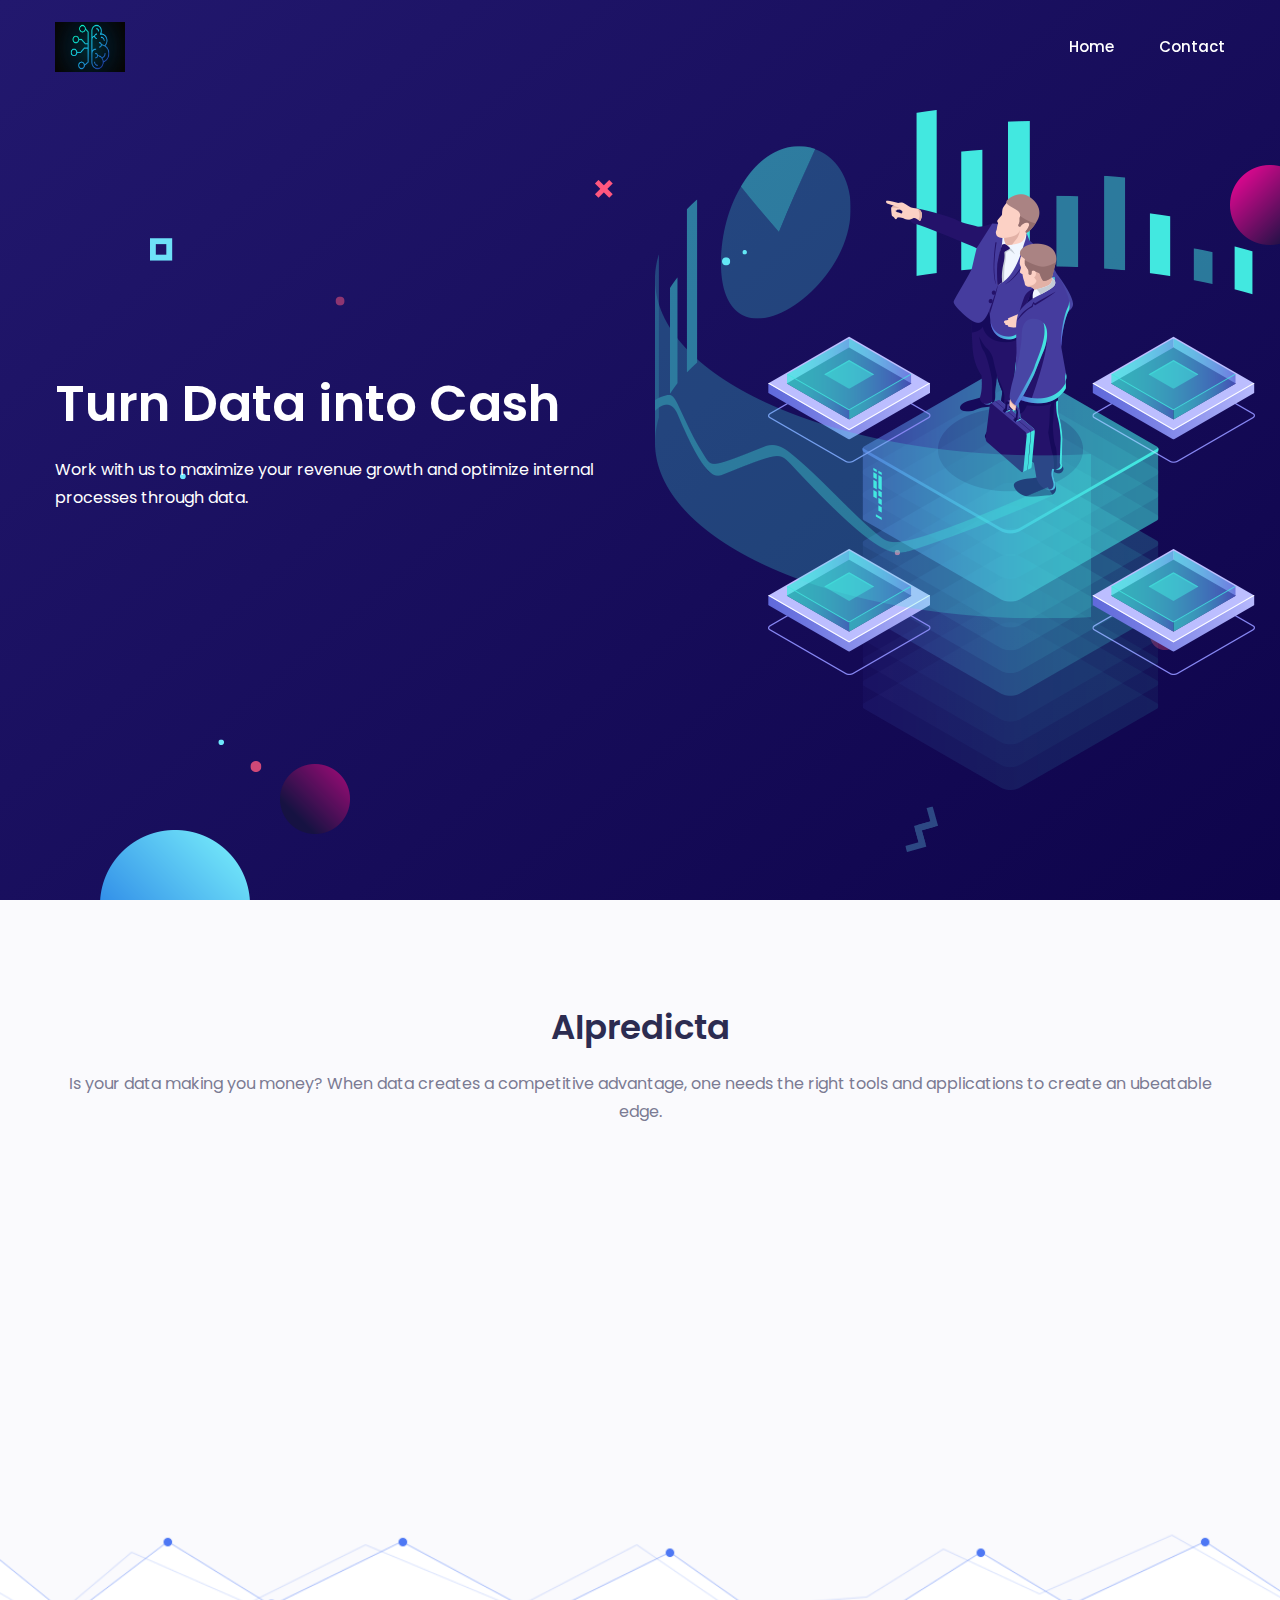
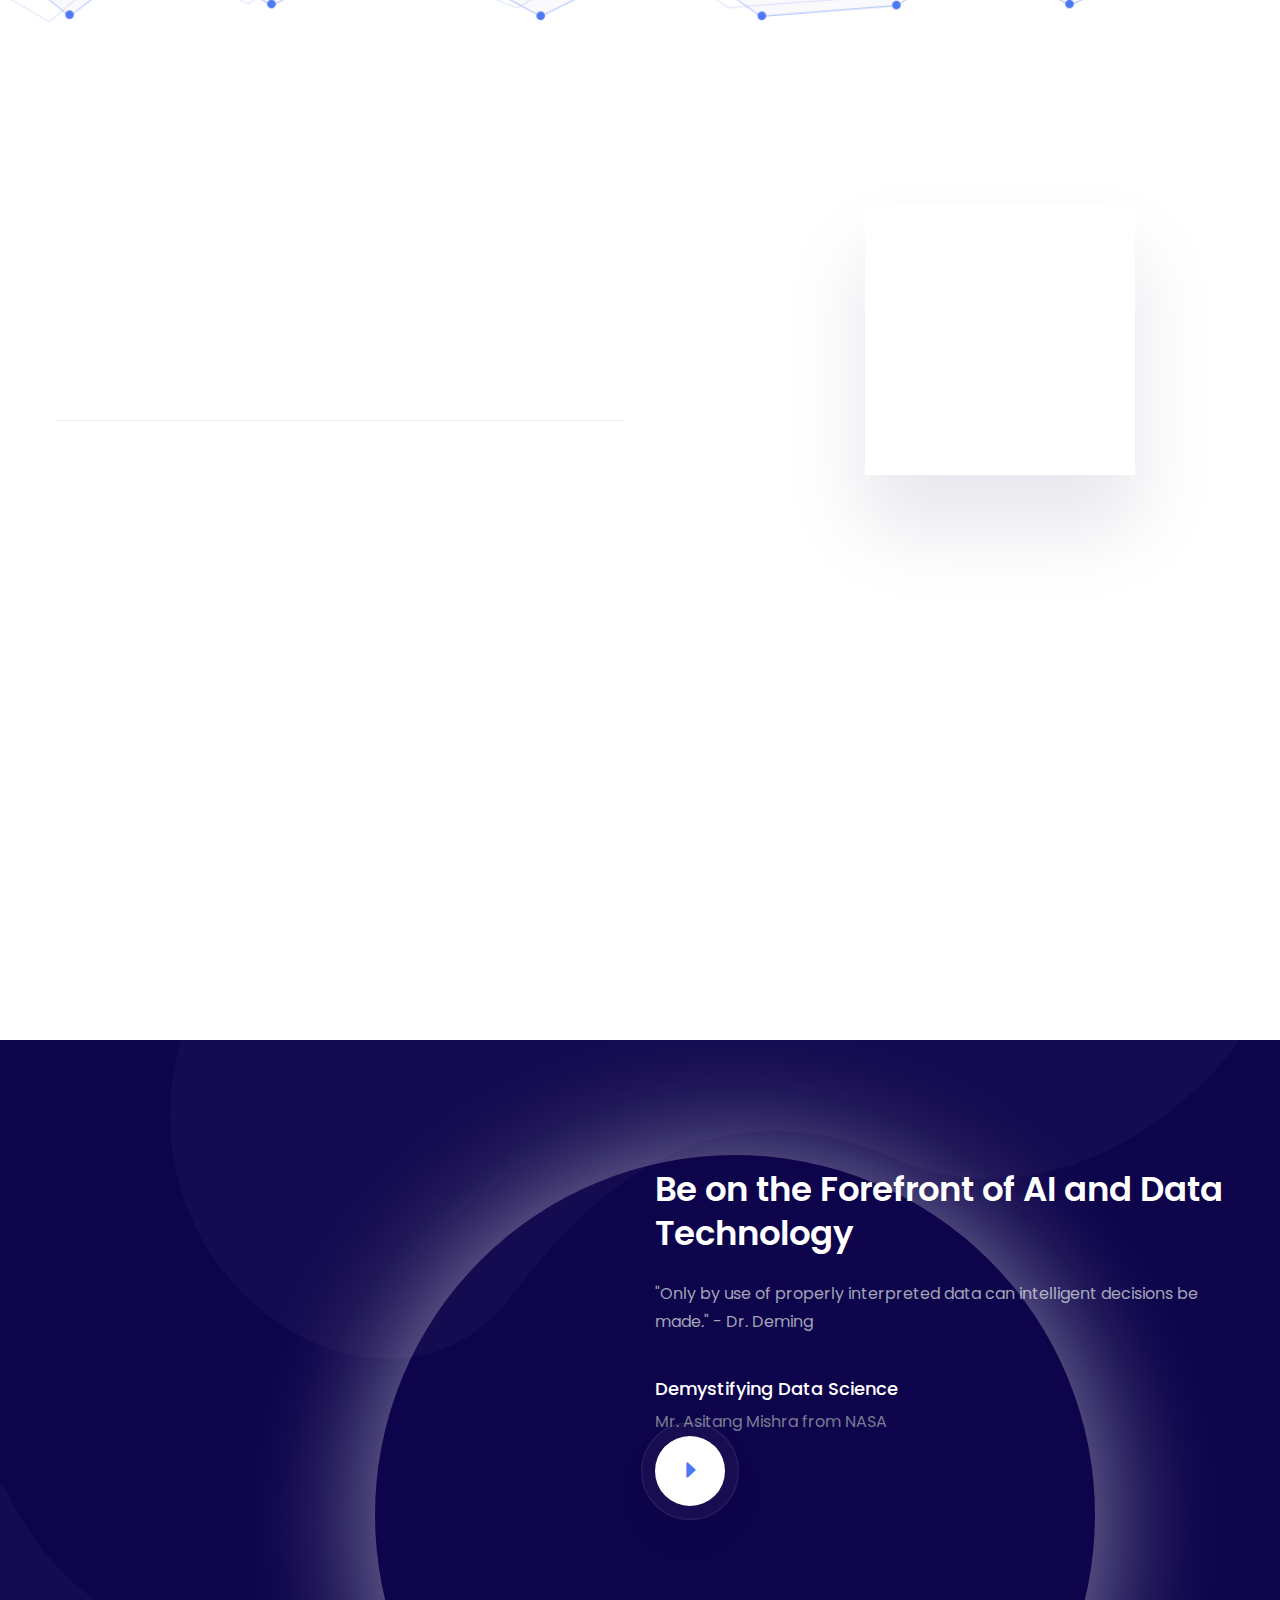
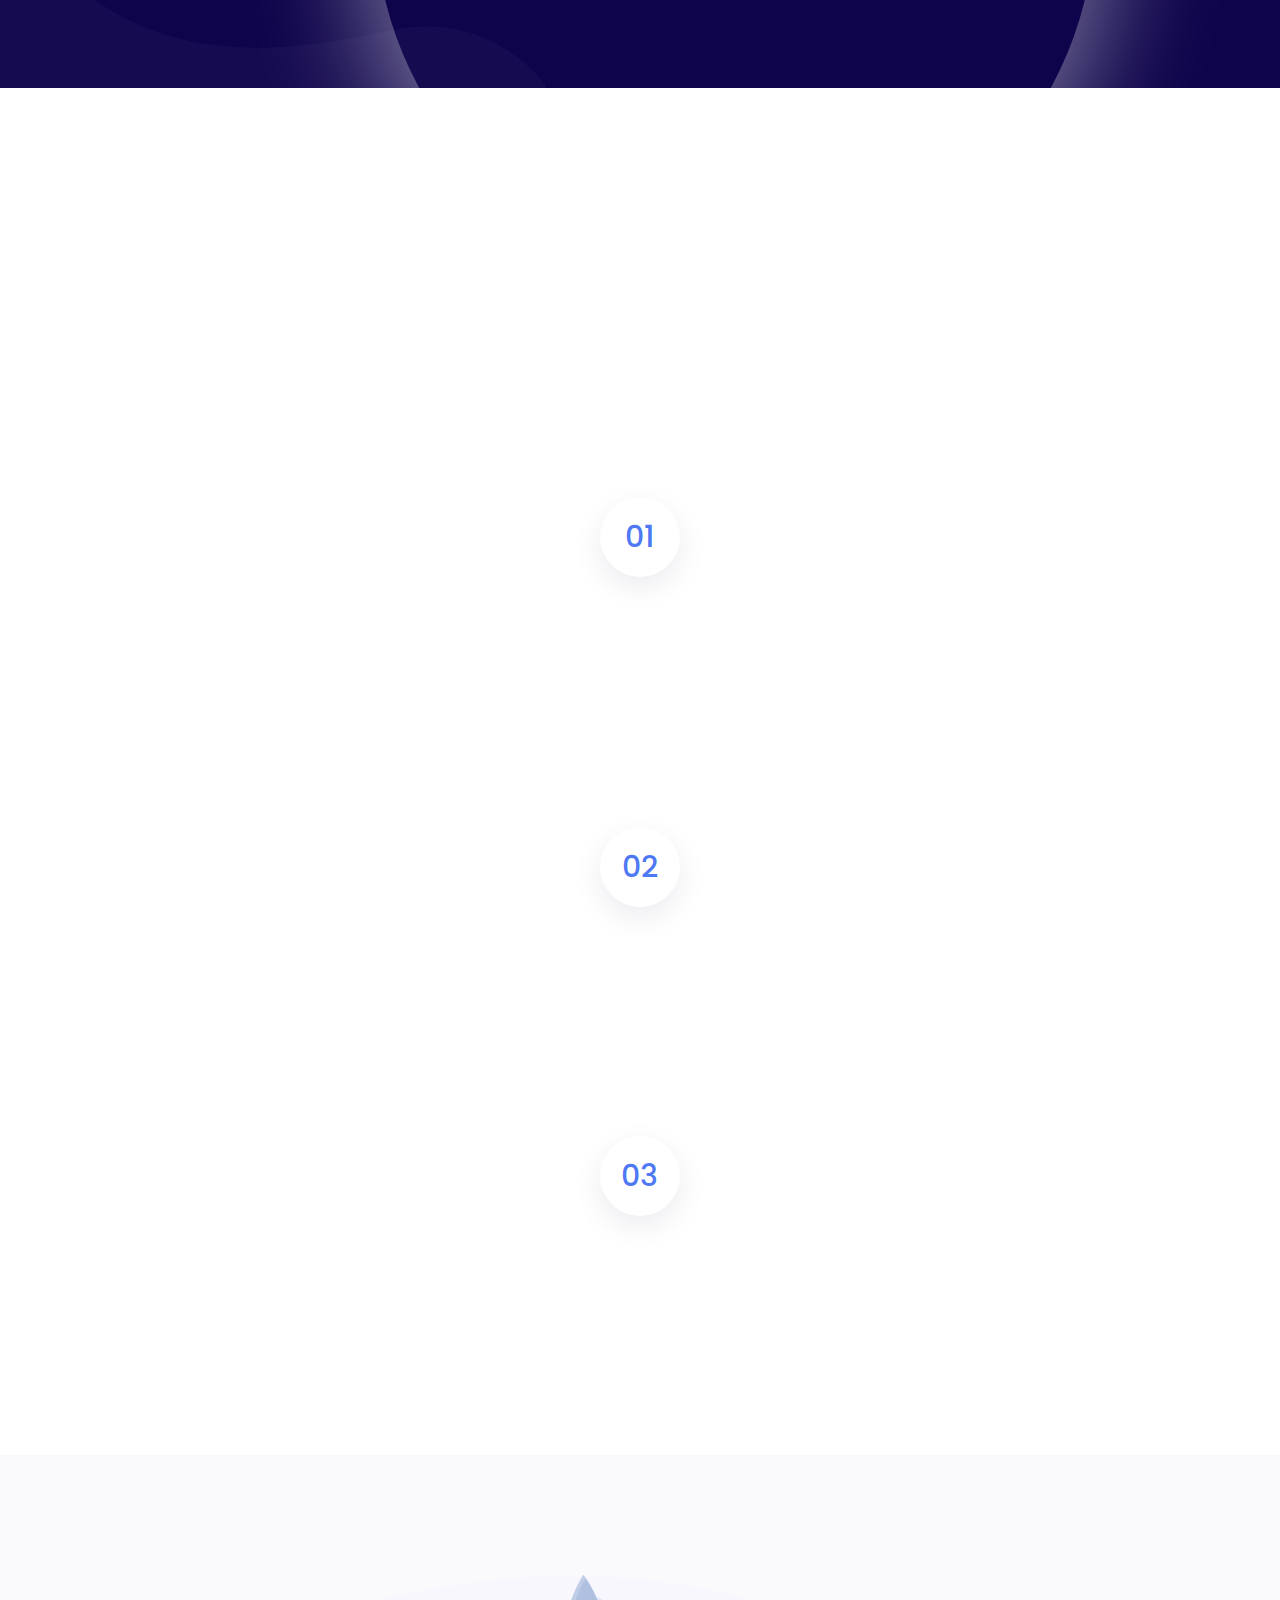
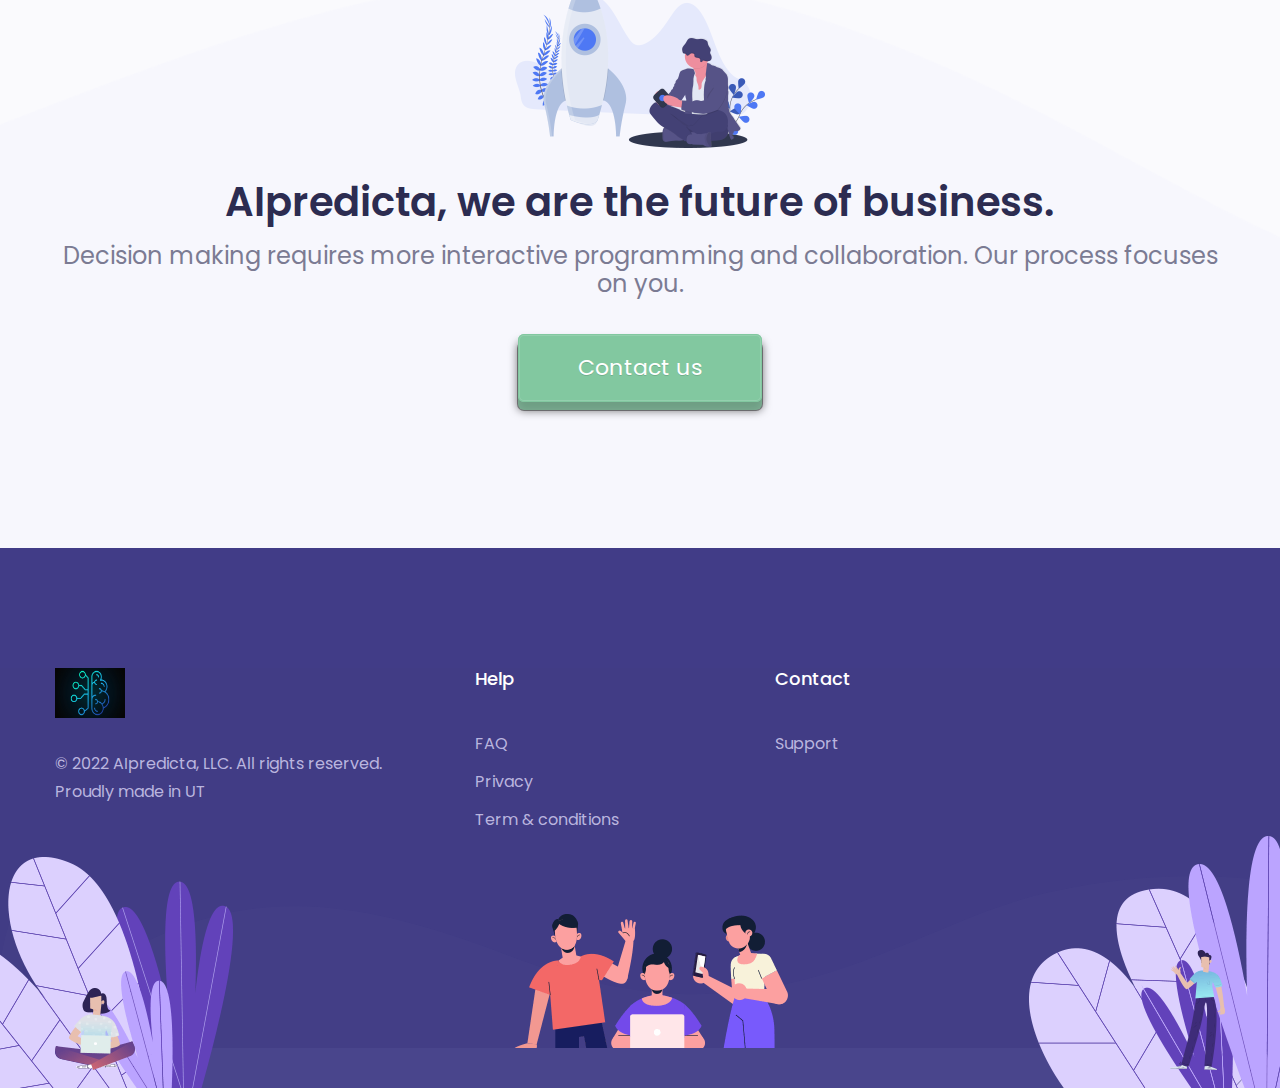
<file: index.html>
<!doctype html>
<html lang="en">

<head>
    <!-- Required meta tags -->
    <meta charset="utf-8">
    <meta name="viewport" content="width=device-width, initial-scale=1, shrink-to-fit=no">
    <link rel="shortcut icon" href="img/mllogo.png" type="image/x-icon">
    <title>AIpredicta</title>
    <!-- Bootstrap CSS -->
    <!-- Bootstrap CSS -->
    <link rel="stylesheet" href="css/bootstrap.min.css">
    <link rel="stylesheet" href="vendors/bootstrap-selector/css/bootstrap-select.min.css">
    <!--icon font css-->
    <link rel="stylesheet" href="vendors/themify-icon/themify-icons.css">
    <link rel="stylesheet" href="vendors/flaticon/flaticon.css">
    <link rel="stylesheet" href="vendors/animation/animate.css">
    <link rel="stylesheet" href="vendors/owl-carousel/assets/owl.carousel.min.css">
    <link rel="stylesheet" href="vendors/magnify-pop/magnific-popup.css">
    <link rel="stylesheet" href="vendors/nice-select/nice-select.css">
    <link rel="stylesheet" href="vendors/scroll/jquery.mCustomScrollbar.min.css">
    <link rel="stylesheet" href="vendors/elagent/style.css">
    <link rel="stylesheet" href="css/style.css">
    <link rel="stylesheet" href="css/responsive.css">
</head>

<body>
    <div id="preloader">
        <div id="ctn-preloader" class="ctn-preloader">
            <div class="animation-preloader">
                <div class="spinner"></div>
                <div class="txt-loading">
                    <span data-text-preloader="A" class="letters-loading">
                        A
                    </span>
                    <span data-text-preloader="I" class="letters-loading">
                        I
                    </span>
                    <span data-text-preloader="P" class="letters-loading">
                        P
                    </span>
                    <span data-text-preloader="R" class="letters-loading">
                        R
                    </span>
                    <span data-text-preloader="E" class="letters-loading">
                        E
                    </span>
                    <span data-text-preloader="D" class="letters-loading">
                        D
                    </span>
                    <span data-text-preloader="I" class="letters-loading">
                        I
                    </span>
                    <span data-text-preloader="C" class="letters-loading">
                        C
                    </span>
                    <span data-text-preloader="T" class="letters-loading">
                        T
                    </span>
                    <span data-text-preloader="A" class="letters-loading">
                        A
                    </span>
                </div>
                <p class="text-center">Loading</p>
            </div>
            <div class="loader">
                <div class="row">
                    <div class="col-3 loader-section section-left">
                        <div class="bg"></div>
                    </div>
                    <div class="col-3 loader-section section-left">
                        <div class="bg"></div>
                    </div>
                    <div class="col-3 loader-section section-right">
                        <div class="bg"></div>
                    </div>
                    <div class="col-3 loader-section section-right">
                        <div class="bg"></div>
                    </div>
                </div>
            </div>
        </div>
    </div>
    <div class="body_wrapper">
        <!-- Header-->
        <header class="header_area">
            <nav class="navbar navbar-expand-lg menu_one menu_eight">
                <div class="container">
                    <a class="navbar-brand sticky_logo" href="index.html"><img src="img/mllogo.png" srcset="img/mllogo.png" alt="logo" style="width:70px;height:50px;"><img src="img/mllogo.png" srcset="img/mllogo.png" style= "width:65px;height:50px;" alt=""></a>
                    <button class="navbar-toggler collapsed" type="button" data-toggle="collapse" data-target="#navbarSupportedContent" aria-controls="navbarSupportedContent" aria-expanded="false" aria-label="Toggle navigation">
                        <span class="menu_toggle">
                            <span class="hamburger">
                                <span></span>
                                <span></span>
                                <span></span>
                            </span>
                            <span class="hamburger-cross">
                                <span></span>
                                <span></span>
                            </span>
                        </span>
                    </button>

                    <div class="collapse navbar-collapse" id="navbarSupportedContent">
                        <ul class="navbar-nav menu w_menu ml-auto">
                            <li class="nav-item">
                                <a class="nav-link" href="index" role="button"  aria-haspopup="true" aria-expanded="false">
                                    Home
                                </a>
                            </li>
                            <li class="nav-item">
                                <a class="nav-link" href="contact" role="button" aria-haspopup="true" aria-expanded="false">
                                    Contact
                                </a>
                            </li>
                            <!--<li class="nav-item dropdown submenu mega_menu">
                                <a class="nav-link dropdown-toggle" href="#" role="button"  aria-haspopup="true" aria-expanded="false">
                                    About us
                                </a>
                            </li>-->
                      
            
                        </ul>
                    </div>
                </div>
            </nav>
        </header>
        <!-- Header-->
        <section class="home_analytics_banner_area">
            <div class="elements">
                <div class="elements_item"><img src="img/home-software/elements_one.png" alt=""></div>
                <div class="elements_item"><img src="img/home-software/elements_two.png" alt=""></div>
                <div class="elements_item"><img src="img/home-software/elements_three.png" alt=""></div>
                <div class="elements_item"><img src="img/home-software/elements_four.png" alt=""></div>
                <div class="elements_item"><img src="img/home-software/elements_five.png" alt=""></div>
                <div class="elements_item"><img src="img/home-software/elements_six.png" alt=""></div>
            </div>
            <div class="container">
                <div class="row align-items-center">
                    <div class="col-lg-6">
                        <div class="h_analytics_content">
                            <h2 class="wow fadeInLeft" data-wow-delay="0.4s">Turn Data into Cash</h2>
                            <p class="wow fadeInLeft" data-wow-delay="0.6s"> Work with us to maximize your revenue growth and optimize internal processes through data.</p>
                        </div>
                    </div>
                    <div class="col-lg-6">
                        <div class="h_analytices_img">
                            <img src="img/home-software/pie.png" alt="">
                        </div>
                    </div>
                </div>
            </div>
        </section>
        <section class="erp_analytics_area">
            <div class="container">
                <div class="hosting_title erp_title text-center">
                    <h2>AIpredicta</h2>
                    <p>Is your data making you money? When data creates a competitive advantage, one needs the right tools and applications to create an ubeatable edge.</p>
                </div>
                <div class="row">
                    <div class="col-md-4">
                        <div class="erp_analytics_item text-center wow fadeInUp">
                            <img src="img/erp-home/settings1.png" alt="">
                            <p>Use Data Mining to extract actionable insights.</p>
                        </div>
                    </div>
                    <div class="col-md-4">
                        <div class="erp_analytics_item text-center wow fadeInUp" data-wow-delay="0.2s">
                            <img src="img/erp-home/cloud-computing.png" alt="">
                            <p>Create cloud infrastrucure of tools and apps.</p>
                        </div>
                    </div>
                    <div class="col-md-4">
                        <div class="erp_analytics_item text-center wow fadeInUp" data-wow-delay="0.4s">
                            <img src="img/erp-home/growth.png" alt="">
                            <p>Take action, refine tools, and watch the fruits of your labor.</p>
                        </div>
                    </div>
                </div>
            </div>
        </section>
        <section class="h_analytices_features_area">
            <div class="container">
                <div class="row h_analytices_features_item flex-row-reverse">
                    <div class="col-lg-6">
                        <div class="h_analytices_img_two">
                            <img class="analytices_img_one wow fadeInUp" data-wow-delay="0.2s" src="img/home-software/analytices6.jpg" alt="">
                            <img class="analytices_img_two wow fadeInRight" data-wow-delay="0.4s" src="img/home-software/analytices7.jpg" alt="">
                            <div class="analytices_img_three"><img class="wow fadeInDown" data-wow-delay="0.9s" src="img/home-software/analytices8.jpg" alt=""></div>
                            <img class="wow fadeInUp" src="img/home-software/analytices5.jpg" alt="">
                        </div>
                    </div>
                    <div class="col-lg-6">
                        <div class="h_analytices_content">
                            <h2 class="wow fadeInUp" data-wow-delay="0.1s">Take control of your business through custom KPIs and Dashboards</h2>
                            <p class="wow fadeInUp" data-wow-delay="0.3s">Visually tell a story of your data and uncover the dilemmas.</p>
                            <ul class="list-unstyled">
                                <li class="wow fadeInUp" data-wow-delay="0.5s"><span>Flexible, fast reporting.</span></li>
                                <li class="wow fadeInUp" data-wow-delay="0.7s"><span>Access your data from anywhere.</span> </li>
                                <li class="wow fadeInUp" data-wow-delay="0.9s"><span>Calloborate and take action.</span></li>
                            </ul>
                        </div>
                    </div>
                </div>
            </div>
        </section>
        <section class="h_action_area_three">
            <img class="shap_img one" src="img/home-software/shap_one.png" alt="">
            <img class="shap_img two" src="img/home-software/shap_two.png" alt="">
            <div class="container">
                <div class="row align-items-center">
                    <div class="col-md-6">
                        <div class="h_action_img wow fadeInLeft">
                            <img class="img-fluid" src="img/home-software/case.png" alt="">
                        </div>
                    </div>
                    <div class="col-md-6">
                        <div class="h_action_content">
        
                            <h2>Be on the Forefront of AI and Data Technology</h2>
                            <p>"Only by use of properly interpreted data can intelligent decisions be made." - Dr. Deming</p>
                            <div class="author">
                                <h6>Demystifying Data Science</h6>
        
                                <p>Mr. Asitang Mishra from NASA</p>

                                <a class="popup-youtube video_icon" href="https://www.youtube.com/watch?v=iJUzouXg5kY"><i class="arrow_triangle-right"></i></a>
                                
                            </div>
                        </div>
                    </div>
                </div>
            </div>
        </section>
        <section class="easy_setup_area sec_pad">
            <div class="container">
                <div class="hosting_title analytices_title text-center">
                    <h2 class="wow fadeInUp" data-wow-delay="0.2s"><span>Easy Process</span> Get started today.</h2>
                    <p class="wow fadeInUp" data-wow-delay="0.4s"></p>
                </div>
                <div class="setup_inner">
                    <div class="setup_item row">
                        <div class="col-md-5 setup_img wow fadeInLeft" data-wow-delay="0.2s">
                            <img src="img/home-software/setup_img1.png" alt="">
                        </div>
                        <div class="col-md-2 s_number">
                            <div class="round">01</div>
                        </div>
                        <div class="col-md-5">
                            <div class="setup_content wow fadeInRight" data-wow-delay="0.4s">
                                <h5>Strategy Building</h5>
                                <p>What to do? What/How to collect? Where to store it? How to implement solution?</p>
                            </div>
                        </div>
                        <div class="line bottom_half wow height" data-wow-delay="0.5s"></div>
                    </div>
                    <div class="setup_item row flex-row-reverse">
                        <div class="col-md-5 setup_img wow fadeInLeft" data-wow-delay="0.2s">
                            <img src="img/home-software/setup_img2.png" alt="">
                        </div>
                        <div class="col-md-2 s_number">
                            <div class="round">02</div>
                        </div>
                        <div class="col-md-5">
                            <div class="setup_content wow fadeInRight" data-wow-delay="0.4s">
                                <h5>Model Development</h5>
                                <p>Track the data and test it. What do the tests tell us about the validity of the strategy? design and build the modern data product and internal tool.</p>
                            </div>
                        </div>
                        <div class="line wow height" data-wow-delay="0.9s"></div>
                    </div>
                    <div class="setup_item row">
                        <div class="col-md-5 setup_img wow fadeInLeft" data-wow-delay="0.2s">
                            <img src="img/home-software/setup_img3.png" alt="">
                        </div>
                        <div class="col-md-2 s_number">
                            <div class="round">03</div>
                        </div>
                        <div class="col-md-5">
                            <div class="setup_content wow fadeInRight" data-wow-delay="0.4s">
                                <h5>Exponential Growth</h5>
                                <p>Refine data product and  internal tool. Track progress. Be data driven.</p>
                            </div>
                        </div>
                        <div class="line wow height" data-wow-delay="1.5s"></div>
                    </div>
                </div>
            </div>
        </section>
        <section class="erp_call_action_area analytices_action_area_two">
            <div class="container">
                <div class="erp_action_content text-center">
                    <img src="img/erp-home/rocket.png" alt="">
                    <h3>AIpredicta, we are the future of business.</h3>
                    <p>Decision making requires more interactive programming and collaboration. Our process focuses on you.</p>
                    <a href="contact.html" class="btn-3d green">Contact us</a>
                        <p></p>
                </div>
            </div>
        </section>
        <footer class="footer_area h_footer_dark pos_footer_area">
            <img class="leaf_left" src="img/pos/leaf-left.png" alt="">
            <img class="leaf_right" src="img/pos/leaf-right.png" alt="">
            <div class="container">
                <div class="row">
                    <div class="col-lg-4 col-md-6">
                        <div class="f_widget dark_widget company_widget">
                            <a href="index.html" class="f-logo"><img src="img/mllogo.png" alt=""style="width:70px;height:50px;"></a>
                            <p>© 2022 AIpredicta, LLC. All rights reserved. Proudly made in UT</p>
                           <!-- <div class="f_social_icon">
                                <a href="#" class="ti-facebook"></a>
                                <a href="#" class="ti-twitter-alt"></a>
                                <a href="#" class="ti-vimeo-alt"></a>
                                <a href="#" class="ti-pinterest"></a>
                            </div> -->
                        </div>
                    </div>
                    <div class="col-lg-3 col-md-6">
                        <div class="f_widget dark_widget about-widget pl_20">
                            <h3 class="f-title f_500 t_color f_size_18 mb_40">Help</h3>
                            <ul class="list-unstyled f_list">
                                <li><a href="#">FAQ</a></li>
                                <li><a href="#">Privacy</a></li>
                                <li><a href="#">Term & conditions</a></li>
                            </ul>
                        </div>
                    </div>
                    <div class="col-lg-2 col-md-6">
                        <div class="f_widget dark_widget about-widget pl_20">
                            <h3 class="f-title f_500 t_color f_size_18 mb_40">Contact</h3>
                            <ul class="list-unstyled f_list">
                                <li><a href="contact">Support</a></li>
                            </ul>
                        </div>
                    </div>
                </div>
                <div class="pos_footer_bottom justify-content-between d-flex align-items-end">
                    <img class="pos_women" src="img/pos/women.png" alt="">
                    <img src="img/pos/people.png" alt="">
                    <img class="pos_women" src="img/pos/man.png" alt="">
                </div>
            </div>
            <svg class="wave_shap" xmlns="http://www.w3.org/2000/svg">
                <path fill-rule="evenodd" opacity="0.302" fill="rgb(73, 69, 140)" d="M22.990,11.999 C22.990,11.999 -62.334,196.188 102.000,90.998 C236.033,5.204 349.217,18.152 512.000,80.998 C773.380,181.909 898.075,49.752 1051.000,15.998 C1316.369,-42.574 1488.518,78.268 1581.000,112.999 C1783.485,189.036 1942.990,61.999 1942.990,61.999 L1942.990,211.999 L22.990,211.999 L22.990,11.999 Z" />
            </svg>
        </footer>
    </div>
    <!-- Optional JavaScript -->
    <!-- jQuery first, then Popper.js, then Bootstrap JS -->
    <script src="js/jquery-3.2.1.min.js"></script>
    <script src="js/propper.js"></script>
    <script src="js/bootstrap.min.js"></script>
    <script src="vendors/wow/wow.min.js"></script>
    <script src="vendors/sckroller/jquery.parallax-scroll.js"></script>
    <script src="vendors/owl-carousel/owl.carousel.min.js"></script>
    <script src="vendors/imagesloaded/imagesloaded.pkgd.min.js"></script>
    <script src="vendors/isotope/isotope-min.js"></script>
    <script src="vendors/magnify-pop/jquery.magnific-popup.min.js"></script>
    <script src="vendors/bootstrap-selector/js/bootstrap-select.min.js"></script>
    <script src="vendors/nice-select/jquery.nice-select.min.js"></script>
    <script src="vendors/scroll/jquery.mCustomScrollbar.concat.min.js"></script>
    <script src="js/plugins.js"></script>
    <script src="js/main.js"></script>
</body>

</html>
</file>
<file: vendors/themify-icon/themify-icons.css>
@font-face {
	font-family: 'themify';
	src:url('fonts/themify.eot?-fvbane');
	src:url('fonts/themify.eot?#iefix-fvbane') format('embedded-opentype'),
		url('fonts/themify.woff?-fvbane') format('woff'),
		url('fonts/themify.ttf?-fvbane') format('truetype'),
		url('fonts/themify.svg?-fvbane#themify') format('svg');
	font-weight: normal;
	font-style: normal;
}

[class^="ti-"], [class*=" ti-"] {
	font-family: 'themify';
	speak: none;
	font-style: normal;
	font-weight: normal;
	font-variant: normal;
	text-transform: none;
	line-height: 1;

	/* Better Font Rendering =========== */
	-webkit-font-smoothing: antialiased;
	-moz-osx-font-smoothing: grayscale;
}

.ti-wand:before {
	content: "\e600";
}
.ti-volume:before {
	content: "\e601";
}
.ti-user:before {
	content: "\e602";
}
.ti-unlock:before {
	content: "\e603";
}
.ti-unlink:before {
	content: "\e604";
}
.ti-trash:before {
	content: "\e605";
}
.ti-thought:before {
	content: "\e606";
}
.ti-target:before {
	content: "\e607";
}
.ti-tag:before {
	content: "\e608";
}
.ti-tablet:before {
	content: "\e609";
}
.ti-star:before {
	content: "\e60a";
}
.ti-spray:before {
	content: "\e60b";
}
.ti-signal:before {
	content: "\e60c";
}
.ti-shopping-cart:before {
	content: "\e60d";
}
.ti-shopping-cart-full:before {
	content: "\e60e";
}
.ti-settings:before {
	content: "\e60f";
}
.ti-search:before {
	content: "\e610";
}
.ti-zoom-in:before {
	content: "\e611";
}
.ti-zoom-out:before {
	content: "\e612";
}
.ti-cut:before {
	content: "\e613";
}
.ti-ruler:before {
	content: "\e614";
}
.ti-ruler-pencil:before {
	content: "\e615";
}
.ti-ruler-alt:before {
	content: "\e616";
}
.ti-bookmark:before {
	content: "\e617";
}
.ti-bookmark-alt:before {
	content: "\e618";
}
.ti-reload:before {
	content: "\e619";
}
.ti-plus:before {
	content: "\e61a";
}
.ti-pin:before {
	content: "\e61b";
}
.ti-pencil:before {
	content: "\e61c";
}
.ti-pencil-alt:before {
	content: "\e61d";
}
.ti-paint-roller:before {
	content: "\e61e";
}
.ti-paint-bucket:before {
	content: "\e61f";
}
.ti-na:before {
	content: "\e620";
}
.ti-mobile:before {
	content: "\e621";
}
.ti-minus:before {
	content: "\e622";
}
.ti-medall:before {
	content: "\e623";
}
.ti-medall-alt:before {
	content: "\e624";
}
.ti-marker:before {
	content: "\e625";
}
.ti-marker-alt:before {
	content: "\e626";
}
.ti-arrow-up:before {
	content: "\e627";
}
.ti-arrow-right:before {
	content: "\e628";
}
.ti-arrow-left:before {
	content: "\e629";
}
.ti-arrow-down:before {
	content: "\e62a";
}
.ti-lock:before {
	content: "\e62b";
}
.ti-location-arrow:before {
	content: "\e62c";
}
.ti-link:before {
	content: "\e62d";
}
.ti-layout:before {
	content: "\e62e";
}
.ti-layers:before {
	content: "\e62f";
}
.ti-layers-alt:before {
	content: "\e630";
}
.ti-key:before {
	content: "\e631";
}
.ti-import:before {
	content: "\e632";
}
.ti-image:before {
	content: "\e633";
}
.ti-heart:before {
	content: "\e634";
}
.ti-heart-broken:before {
	content: "\e635";
}
.ti-hand-stop:before {
	content: "\e636";
}
.ti-hand-open:before {
	content: "\e637";
}
.ti-hand-drag:before {
	content: "\e638";
}
.ti-folder:before {
	content: "\e639";
}
.ti-flag:before {
	content: "\e63a";
}
.ti-flag-alt:before {
	content: "\e63b";
}
.ti-flag-alt-2:before {
	content: "\e63c";
}
.ti-eye:before {
	content: "\e63d";
}
.ti-export:before {
	content: "\e63e";
}
.ti-exchange-vertical:before {
	content: "\e63f";
}
.ti-desktop:before {
	content: "\e640";
}
.ti-cup:before {
	content: "\e641";
}
.ti-crown:before {
	content: "\e642";
}
.ti-comments:before {
	content: "\e643";
}
.ti-comment:before {
	content: "\e644";
}
.ti-comment-alt:before {
	content: "\e645";
}
.ti-close:before {
	content: "\e646";
}
.ti-clip:before {
	content: "\e647";
}
.ti-angle-up:before {
	content: "\e648";
}
.ti-angle-right:before {
	content: "\e649";
}
.ti-angle-left:before {
	content: "\e64a";
}
.ti-angle-down:before {
	content: "\e64b";
}
.ti-check:before {
	content: "\e64c";
}
.ti-check-box:before {
	content: "\e64d";
}
.ti-camera:before {
	content: "\e64e";
}
.ti-announcement:before {
	content: "\e64f";
}
.ti-brush:before {
	content: "\e650";
}
.ti-briefcase:before {
	content: "\e651";
}
.ti-bolt:before {
	content: "\e652";
}
.ti-bolt-alt:before {
	content: "\e653";
}
.ti-blackboard:before {
	content: "\e654";
}
.ti-bag:before {
	content: "\e655";
}
.ti-move:before {
	content: "\e656";
}
.ti-arrows-vertical:before {
	content: "\e657";
}
.ti-arrows-horizontal:before {
	content: "\e658";
}
.ti-fullscreen:before {
	content: "\e659";
}
.ti-arrow-top-right:before {
	content: "\e65a";
}
.ti-arrow-top-left:before {
	content: "\e65b";
}
.ti-arrow-circle-up:before {
	content: "\e65c";
}
.ti-arrow-circle-right:before {
	content: "\e65d";
}
.ti-arrow-circle-left:before {
	content: "\e65e";
}
.ti-arrow-circle-down:before {
	content: "\e65f";
}
.ti-angle-double-up:before {
	content: "\e660";
}
.ti-angle-double-right:before {
	content: "\e661";
}
.ti-angle-double-left:before {
	content: "\e662";
}
.ti-angle-double-down:before {
	content: "\e663";
}
.ti-zip:before {
	content: "\e664";
}
.ti-world:before {
	content: "\e665";
}
.ti-wheelchair:before {
	content: "\e666";
}
.ti-view-list:before {
	content: "\e667";
}
.ti-view-list-alt:before {
	content: "\e668";
}
.ti-view-grid:before {
	content: "\e669";
}
.ti-uppercase:before {
	content: "\e66a";
}
.ti-upload:before {
	content: "\e66b";
}
.ti-underline:before {
	content: "\e66c";
}
.ti-truck:before {
	content: "\e66d";
}
.ti-timer:before {
	content: "\e66e";
}
.ti-ticket:before {
	content: "\e66f";
}
.ti-thumb-up:before {
	content: "\e670";
}
.ti-thumb-down:before {
	content: "\e671";
}
.ti-text:before {
	content: "\e672";
}
.ti-stats-up:before {
	content: "\e673";
}
.ti-stats-down:before {
	content: "\e674";
}
.ti-split-v:before {
	content: "\e675";
}
.ti-split-h:before {
	content: "\e676";
}
.ti-smallcap:before {
	content: "\e677";
}
.ti-shine:before {
	content: "\e678";
}
.ti-shift-right:before {
	content: "\e679";
}
.ti-shift-left:before {
	content: "\e67a";
}
.ti-shield:before {
	content: "\e67b";
}
.ti-notepad:before {
	content: "\e67c";
}
.ti-server:before {
	content: "\e67d";
}
.ti-quote-right:before {
	content: "\e67e";
}
.ti-quote-left:before {
	content: "\e67f";
}
.ti-pulse:before {
	content: "\e680";
}
.ti-printer:before {
	content: "\e681";
}
.ti-power-off:before {
	content: "\e682";
}
.ti-plug:before {
	content: "\e683";
}
.ti-pie-chart:before {
	content: "\e684";
}
.ti-paragraph:before {
	content: "\e685";
}
.ti-panel:before {
	content: "\e686";
}
.ti-package:before {
	content: "\e687";
}
.ti-music:before {
	content: "\e688";
}
.ti-music-alt:before {
	content: "\e689";
}
.ti-mouse:before {
	content: "\e68a";
}
.ti-mouse-alt:before {
	content: "\e68b";
}
.ti-money:before {
	content: "\e68c";
}
.ti-microphone:before {
	content: "\e68d";
}
.ti-menu:before {
	content: "\e68e";
}
.ti-menu-alt:before {
	content: "\e68f";
}
.ti-map:before {
	content: "\e690";
}
.ti-map-alt:before {
	content: "\e691";
}
.ti-loop:before {
	content: "\e692";
}
.ti-location-pin:before {
	content: "\e693";
}
.ti-list:before {
	content: "\e694";
}
.ti-light-bulb:before {
	content: "\e695";
}
.ti-Italic:before {
	content: "\e696";
}
.ti-info:before {
	content: "\e697";
}
.ti-infinite:before {
	content: "\e698";
}
.ti-id-badge:before {
	content: "\e699";
}
.ti-hummer:before {
	content: "\e69a";
}
.ti-home:before {
	content: "\e69b";
}
.ti-help:before {
	content: "\e69c";
}
.ti-headphone:before {
	content: "\e69d";
}
.ti-harddrives:before {
	content: "\e69e";
}
.ti-harddrive:before {
	content: "\e69f";
}
.ti-gift:before {
	content: "\e6a0";
}
.ti-game:before {
	content: "\e6a1";
}
.ti-filter:before {
	content: "\e6a2";
}
.ti-files:before {
	content: "\e6a3";
}
.ti-file:before {
	content: "\e6a4";
}
.ti-eraser:before {
	content: "\e6a5";
}
.ti-envelope:before {
	content: "\e6a6";
}
.ti-download:before {
	content: "\e6a7";
}
.ti-direction:before {
	content: "\e6a8";
}
.ti-direction-alt:before {
	content: "\e6a9";
}
.ti-dashboard:before {
	content: "\e6aa";
}
.ti-control-stop:before {
	content: "\e6ab";
}
.ti-control-shuffle:before {
	content: "\e6ac";
}
.ti-control-play:before {
	content: "\e6ad";
}
.ti-control-pause:before {
	content: "\e6ae";
}
.ti-control-forward:before {
	content: "\e6af";
}
.ti-control-backward:before {
	content: "\e6b0";
}
.ti-cloud:before {
	content: "\e6b1";
}
.ti-cloud-up:before {
	content: "\e6b2";
}
.ti-cloud-down:before {
	content: "\e6b3";
}
.ti-clipboard:before {
	content: "\e6b4";
}
.ti-car:before {
	content: "\e6b5";
}
.ti-calendar:before {
	content: "\e6b6";
}
.ti-book:before {
	content: "\e6b7";
}
.ti-bell:before {
	content: "\e6b8";
}
.ti-basketball:before {
	content: "\e6b9";
}
.ti-bar-chart:before {
	content: "\e6ba";
}
.ti-bar-chart-alt:before {
	content: "\e6bb";
}
.ti-back-right:before {
	content: "\e6bc";
}
.ti-back-left:before {
	content: "\e6bd";
}
.ti-arrows-corner:before {
	content: "\e6be";
}
.ti-archive:before {
	content: "\e6bf";
}
.ti-anchor:before {
	content: "\e6c0";
}
.ti-align-right:before {
	content: "\e6c1";
}
.ti-align-left:before {
	content: "\e6c2";
}
.ti-align-justify:before {
	content: "\e6c3";
}
.ti-align-center:before {
	content: "\e6c4";
}
.ti-alert:before {
	content: "\e6c5";
}
.ti-alarm-clock:before {
	content: "\e6c6";
}
.ti-agenda:before {
	content: "\e6c7";
}
.ti-write:before {
	content: "\e6c8";
}
.ti-window:before {
	content: "\e6c9";
}
.ti-widgetized:before {
	content: "\e6ca";
}
.ti-widget:before {
	content: "\e6cb";
}
.ti-widget-alt:before {
	content: "\e6cc";
}
.ti-wallet:before {
	content: "\e6cd";
}
.ti-video-clapper:before {
	content: "\e6ce";
}
.ti-video-camera:before {
	content: "\e6cf";
}
.ti-vector:before {
	content: "\e6d0";
}
.ti-themify-logo:before {
	content: "\e6d1";
}
.ti-themify-favicon:before {
	content: "\e6d2";
}
.ti-themify-favicon-alt:before {
	content: "\e6d3";
}
.ti-support:before {
	content: "\e6d4";
}
.ti-stamp:before {
	content: "\e6d5";
}
.ti-split-v-alt:before {
	content: "\e6d6";
}
.ti-slice:before {
	content: "\e6d7";
}
.ti-shortcode:before {
	content: "\e6d8";
}
.ti-shift-right-alt:before {
	content: "\e6d9";
}
.ti-shift-left-alt:before {
	content: "\e6da";
}
.ti-ruler-alt-2:before {
	content: "\e6db";
}
.ti-receipt:before {
	content: "\e6dc";
}
.ti-pin2:before {
	content: "\e6dd";
}
.ti-pin-alt:before {
	content: "\e6de";
}
.ti-pencil-alt2:before {
	content: "\e6df";
}
.ti-palette:before {
	content: "\e6e0";
}
.ti-more:before {
	content: "\e6e1";
}
.ti-more-alt:before {
	content: "\e6e2";
}
.ti-microphone-alt:before {
	content: "\e6e3";
}
.ti-magnet:before {
	content: "\e6e4";
}
.ti-line-double:before {
	content: "\e6e5";
}
.ti-line-dotted:before {
	content: "\e6e6";
}
.ti-line-dashed:before {
	content: "\e6e7";
}
.ti-layout-width-full:before {
	content: "\e6e8";
}
.ti-layout-width-default:before {
	content: "\e6e9";
}
.ti-layout-width-default-alt:before {
	content: "\e6ea";
}
.ti-layout-tab:before {
	content: "\e6eb";
}
.ti-layout-tab-window:before {
	content: "\e6ec";
}
.ti-layout-tab-v:before {
	content: "\e6ed";
}
.ti-layout-tab-min:before {
	content: "\e6ee";
}
.ti-layout-slider:before {
	content: "\e6ef";
}
.ti-layout-slider-alt:before {
	content: "\e6f0";
}
.ti-layout-sidebar-right:before {
	content: "\e6f1";
}
.ti-layout-sidebar-none:before {
	content: "\e6f2";
}
.ti-layout-sidebar-left:before {
	content: "\e6f3";
}
.ti-layout-placeholder:before {
	content: "\e6f4";
}
.ti-layout-menu:before {
	content: "\e6f5";
}
.ti-layout-menu-v:before {
	content: "\e6f6";
}
.ti-layout-menu-separated:before {
	content: "\e6f7";
}
.ti-layout-menu-full:before {
	content: "\e6f8";
}
.ti-layout-media-right-alt:before {
	content: "\e6f9";
}
.ti-layout-media-right:before {
	content: "\e6fa";
}
.ti-layout-media-overlay:before {
	content: "\e6fb";
}
.ti-layout-media-overlay-alt:before {
	content: "\e6fc";
}
.ti-layout-media-overlay-alt-2:before {
	content: "\e6fd";
}
.ti-layout-media-left-alt:before {
	content: "\e6fe";
}
.ti-layout-media-left:before {
	content: "\e6ff";
}
.ti-layout-media-center-alt:before {
	content: "\e700";
}
.ti-layout-media-center:before {
	content: "\e701";
}
.ti-layout-list-thumb:before {
	content: "\e702";
}
.ti-layout-list-thumb-alt:before {
	content: "\e703";
}
.ti-layout-list-post:before {
	content: "\e704";
}
.ti-layout-list-large-image:before {
	content: "\e705";
}
.ti-layout-line-solid:before {
	content: "\e706";
}
.ti-layout-grid4:before {
	content: "\e707";
}
.ti-layout-grid3:before {
	content: "\e708";
}
.ti-layout-grid2:before {
	content: "\e709";
}
.ti-layout-grid2-thumb:before {
	content: "\e70a";
}
.ti-layout-cta-right:before {
	content: "\e70b";
}
.ti-layout-cta-left:before {
	content: "\e70c";
}
.ti-layout-cta-center:before {
	content: "\e70d";
}
.ti-layout-cta-btn-right:before {
	content: "\e70e";
}
.ti-layout-cta-btn-left:before {
	content: "\e70f";
}
.ti-layout-column4:before {
	content: "\e710";
}
.ti-layout-column3:before {
	content: "\e711";
}
.ti-layout-column2:before {
	content: "\e712";
}
.ti-layout-accordion-separated:before {
	content: "\e713";
}
.ti-layout-accordion-merged:before {
	content: "\e714";
}
.ti-layout-accordion-list:before {
	content: "\e715";
}
.ti-ink-pen:before {
	content: "\e716";
}
.ti-info-alt:before {
	content: "\e717";
}
.ti-help-alt:before {
	content: "\e718";
}
.ti-headphone-alt:before {
	content: "\e719";
}
.ti-hand-point-up:before {
	content: "\e71a";
}
.ti-hand-point-right:before {
	content: "\e71b";
}
.ti-hand-point-left:before {
	content: "\e71c";
}
.ti-hand-point-down:before {
	content: "\e71d";
}
.ti-gallery:before {
	content: "\e71e";
}
.ti-face-smile:before {
	content: "\e71f";
}
.ti-face-sad:before {
	content: "\e720";
}
.ti-credit-card:before {
	content: "\e721";
}
.ti-control-skip-forward:before {
	content: "\e722";
}
.ti-control-skip-backward:before {
	content: "\e723";
}
.ti-control-record:before {
	content: "\e724";
}
.ti-control-eject:before {
	content: "\e725";
}
.ti-comments-smiley:before {
	content: "\e726";
}
.ti-brush-alt:before {
	content: "\e727";
}
.ti-youtube:before {
	content: "\e728";
}
.ti-vimeo:before {
	content: "\e729";
}
.ti-twitter:before {
	content: "\e72a";
}
.ti-time:before {
	content: "\e72b";
}
.ti-tumblr:before {
	content: "\e72c";
}
.ti-skype:before {
	content: "\e72d";
}
.ti-share:before {
	content: "\e72e";
}
.ti-share-alt:before {
	content: "\e72f";
}
.ti-rocket:before {
	content: "\e730";
}
.ti-pinterest:before {
	content: "\e731";
}
.ti-new-window:before {
	content: "\e732";
}
.ti-microsoft:before {
	content: "\e733";
}
.ti-list-ol:before {
	content: "\e734";
}
.ti-linkedin:before {
	content: "\e735";
}
.ti-layout-sidebar-2:before {
	content: "\e736";
}
.ti-layout-grid4-alt:before {
	content: "\e737";
}
.ti-layout-grid3-alt:before {
	content: "\e738";
}
.ti-layout-grid2-alt:before {
	content: "\e739";
}
.ti-layout-column4-alt:before {
	content: "\e73a";
}
.ti-layout-column3-alt:before {
	content: "\e73b";
}
.ti-layout-column2-alt:before {
	content: "\e73c";
}
.ti-instagram:before {
	content: "\e73d";
}
.ti-google:before {
	content: "\e73e";
}
.ti-github:before {
	content: "\e73f";
}
.ti-flickr:before {
	content: "\e740";
}
.ti-facebook:before {
	content: "\e741";
}
.ti-dropbox:before {
	content: "\e742";
}
.ti-dribbble:before {
	content: "\e743";
}
.ti-apple:before {
	content: "\e744";
}
.ti-android:before {
	content: "\e745";
}
.ti-save:before {
	content: "\e746";
}
.ti-save-alt:before {
	content: "\e747";
}
.ti-yahoo:before {
	content: "\e748";
}
.ti-wordpress:before {
	content: "\e749";
}
.ti-vimeo-alt:before {
	content: "\e74a";
}
.ti-twitter-alt:before {
	content: "\e74b";
}
.ti-tumblr-alt:before {
	content: "\e74c";
}
.ti-trello:before {
	content: "\e74d";
}
.ti-stack-overflow:before {
	content: "\e74e";
}
.ti-soundcloud:before {
	content: "\e74f";
}
.ti-sharethis:before {
	content: "\e750";
}
.ti-sharethis-alt:before {
	content: "\e751";
}
.ti-reddit:before {
	content: "\e752";
}
.ti-pinterest-alt:before {
	content: "\e753";
}
.ti-microsoft-alt:before {
	content: "\e754";
}
.ti-linux:before {
	content: "\e755";
}
.ti-jsfiddle:before {
	content: "\e756";
}
.ti-joomla:before {
	content: "\e757";
}
.ti-html5:before {
	content: "\e758";
}
.ti-flickr-alt:before {
	content: "\e759";
}
.ti-email:before {
	content: "\e75a";
}
.ti-drupal:before {
	content: "\e75b";
}
.ti-dropbox-alt:before {
	content: "\e75c";
}
.ti-css3:before {
	content: "\e75d";
}
.ti-rss:before {
	content: "\e75e";
}
.ti-rss-alt:before {
	content: "\e75f";
}
</file>
<file: vendors/flaticon/flaticon.css>
/*
  	Flaticon icon font: Flaticon
  	Creation date: 24/07/2018 07:52
  	*/

@font-face {
  font-family: "Flaticon";
  src: url("./Flaticon.eot");
  src: url("./Flaticon.eot?#iefix") format("embedded-opentype"),
       url("./Flaticon.woff") format("woff"),
       url("./Flaticon.ttf") format("truetype"),
       url("./Flaticon.svg#Flaticon") format("svg");
  font-weight: normal;
  font-style: normal;
}

@media screen and (-webkit-min-device-pixel-ratio:0) {
  @font-face {
    font-family: "Flaticon";
    src: url("./Flaticon.svg#Flaticon") format("svg");
  }
}

[class^="flaticon-"]:before, [class*=" flaticon-"]:before,
[class^="flaticon-"]:after, [class*=" flaticon-"]:after {   
  font-family: Flaticon;
        font-size: 20px;
font-style: normal;
margin-left: 20px;
}

.flaticon-target:before { content: "\f100"; }
.flaticon-lightbulb:before { content: "\f101"; }
.flaticon-mortarboard:before { content: "\f102"; }
</file>
<file: vendors/nice-select/nice-select.css>
.nice-select {
  -webkit-tap-highlight-color: transparent;
  background-color: #fff;
  border-radius: 5px;
  border: solid 1px #e8e8e8;
  box-sizing: border-box;
  clear: both;
  cursor: pointer;
  display: block;
  float: left;
  font-family: inherit;
  font-size: 14px;
  font-weight: normal;
  height: 42px;
  line-height: 40px;
  outline: none;
  padding-left: 18px;
  padding-right: 30px;
  position: relative;
  text-align: left !important;
  -webkit-transition: all 0.2s ease-in-out;
  transition: all 0.2s ease-in-out;
  -webkit-user-select: none;
     -moz-user-select: none;
      -ms-user-select: none;
          user-select: none;
  white-space: nowrap;
  width: auto; }
  .nice-select:hover {
    border-color: #dbdbdb; }
  .nice-select:active, .nice-select.open, .nice-select:focus {
    border-color: #999; }
  .nice-select:after {
    border-bottom: 2px solid #999;
    border-right: 2px solid #999;
    content: '';
    display: block;
    height: 5px;
    margin-top: -4px;
    pointer-events: none;
    position: absolute;
    right: 12px;
    top: 50%;
    -webkit-transform-origin: 66% 66%;
        -ms-transform-origin: 66% 66%;
            transform-origin: 66% 66%;
    -webkit-transform: rotate(45deg);
        -ms-transform: rotate(45deg);
            transform: rotate(45deg);
    -webkit-transition: all 0.15s ease-in-out;
    transition: all 0.15s ease-in-out;
    width: 5px; }
  .nice-select.open:after {
    -webkit-transform: rotate(-135deg);
        -ms-transform: rotate(-135deg);
            transform: rotate(-135deg); }
  .nice-select.open .list {
    opacity: 1;
    pointer-events: auto;
    -webkit-transform: scale(1) translateY(0);
        -ms-transform: scale(1) translateY(0);
            transform: scale(1) translateY(0); }
  .nice-select.disabled {
    border-color: #ededed;
    color: #999;
    pointer-events: none; }
    .nice-select.disabled:after {
      border-color: #cccccc; }
  .nice-select.wide {
    width: 100%; }
    .nice-select.wide .list {
      left: 0 !important;
      right: 0 !important; }
  .nice-select.right {
    float: right; }
    .nice-select.right .list {
      left: auto;
      right: 0; }
  .nice-select.small {
    font-size: 12px;
    height: 36px;
    line-height: 34px; }
    .nice-select.small:after {
      height: 4px;
      width: 4px; }
    .nice-select.small .option {
      line-height: 34px;
      min-height: 34px; }
  .nice-select .list {
    background-color: #fff;
    border-radius: 5px;
    box-shadow: 0 0 0 1px rgba(68, 68, 68, 0.11);
    box-sizing: border-box;
    margin-top: 4px;
    opacity: 0;
    overflow: hidden;
    padding: 0;
    pointer-events: none;
    position: absolute;
    top: 100%;
    left: 0;
    -webkit-transform-origin: 50% 0;
        -ms-transform-origin: 50% 0;
            transform-origin: 50% 0;
    -webkit-transform: scale(0.75) translateY(-21px);
        -ms-transform: scale(0.75) translateY(-21px);
            transform: scale(0.75) translateY(-21px);
    -webkit-transition: all 0.2s cubic-bezier(0.5, 0, 0, 1.25), opacity 0.15s ease-out;
    transition: all 0.2s cubic-bezier(0.5, 0, 0, 1.25), opacity 0.15s ease-out;
    z-index: 9; }
    .nice-select .list:hover .option:not(:hover) {
      background-color: transparent !important; }
  .nice-select .option {
    cursor: pointer;
    font-weight: 400;
    line-height: 40px;
    list-style: none;
    min-height: 40px;
    outline: none;
    padding-left: 18px;
    padding-right: 29px;
    text-align: left;
    -webkit-transition: all 0.2s;
    transition: all 0.2s; }
    .nice-select .option:hover, .nice-select .option.focus, .nice-select .option.selected.focus {
      background-color: #f6f6f6; }
    .nice-select .option.selected {
      font-weight: bold; }
    .nice-select .option.disabled {
      background-color: transparent;
      color: #999;
      cursor: default; }

.no-csspointerevents .nice-select .list {
  display: none; }

.no-csspointerevents .nice-select.open .list {
  display: block; }
</file>
<file: vendors/elagent/style.css>
@font-face {
	font-family: 'ElegantIcons';
	src:url('fonts/ElegantIcons.eot');
	src:url('fonts/ElegantIcons.eot?#iefix') format('embedded-opentype'),
		url('fonts/ElegantIcons.woff') format('woff'),
		url('fonts/ElegantIcons.ttf') format('truetype'),
		url('fonts/ElegantIcons.svg#ElegantIcons') format('svg');
	font-weight: normal;
	font-style: normal;
}

/* Use the following CSS code if you want to use data attributes for inserting your icons */
[data-icon]:before {
	font-family: 'ElegantIcons';
	content: attr(data-icon);
	speak: none;
	font-weight: normal;
	font-variant: normal;
	text-transform: none;
	line-height: 1;
	-webkit-font-smoothing: antialiased;
	-moz-osx-font-smoothing: grayscale;
}

/* Use the following CSS code if you want to have a class per icon */
/*
Instead of a list of all class selectors,
you can use the generic selector below, but it's slower:
[class*="your-class-prefix"] {
*/
.arrow_up, .arrow_down, .arrow_left, .arrow_right, .arrow_left-up, .arrow_right-up, .arrow_right-down, .arrow_left-down, .arrow-up-down, .arrow_up-down_alt, .arrow_left-right_alt, .arrow_left-right, .arrow_expand_alt2, .arrow_expand_alt, .arrow_condense, .arrow_expand, .arrow_move, .arrow_carrot-up, .arrow_carrot-down, .arrow_carrot-left, .arrow_carrot-right, .arrow_carrot-2up, .arrow_carrot-2down, .arrow_carrot-2left, .arrow_carrot-2right, .arrow_carrot-up_alt2, .arrow_carrot-down_alt2, .arrow_carrot-left_alt2, .arrow_carrot-right_alt2, .arrow_carrot-2up_alt2, .arrow_carrot-2down_alt2, .arrow_carrot-2left_alt2, .arrow_carrot-2right_alt2, .arrow_triangle-up, .arrow_triangle-down, .arrow_triangle-left, .arrow_triangle-right, .arrow_triangle-up_alt2, .arrow_triangle-down_alt2, .arrow_triangle-left_alt2, .arrow_triangle-right_alt2, .arrow_back, .icon_minus-06, .icon_plus, .icon_close, .icon_check, .icon_minus_alt2, .icon_plus_alt2, .icon_close_alt2, .icon_check_alt2, .icon_zoom-out_alt, .icon_zoom-in_alt, .icon_search, .icon_box-empty, .icon_box-selected, .icon_minus-box, .icon_plus-box, .icon_box-checked, .icon_circle-empty, .icon_circle-slelected, .icon_stop_alt2, .icon_stop, .icon_pause_alt2, .icon_pause, .icon_menu, .icon_menu-square_alt2, .icon_menu-circle_alt2, .icon_ul, .icon_ol, .icon_adjust-horiz, .icon_adjust-vert, .icon_document_alt, .icon_documents_alt, .icon_pencil, .icon_pencil-edit_alt, .icon_pencil-edit, .icon_folder-alt, .icon_folder-open_alt, .icon_folder-add_alt, .icon_info_alt, .icon_error-oct_alt, .icon_error-circle_alt, .icon_error-triangle_alt, .icon_question_alt2, .icon_question, .icon_comment_alt, .icon_chat_alt, .icon_vol-mute_alt, .icon_volume-low_alt, .icon_volume-high_alt, .icon_quotations, .icon_quotations_alt2, .icon_clock_alt, .icon_lock_alt, .icon_lock-open_alt, .icon_key_alt, .icon_cloud_alt, .icon_cloud-upload_alt, .icon_cloud-download_alt, .icon_image, .icon_images, .icon_lightbulb_alt, .icon_gift_alt, .icon_house_alt, .icon_genius, .icon_mobile, .icon_tablet, .icon_laptop, .icon_desktop, .icon_camera_alt, .icon_mail_alt, .icon_cone_alt, .icon_ribbon_alt, .icon_bag_alt, .icon_creditcard, .icon_cart_alt, .icon_paperclip, .icon_tag_alt, .icon_tags_alt, .icon_trash_alt, .icon_cursor_alt, .icon_mic_alt, .icon_compass_alt, .icon_pin_alt, .icon_pushpin_alt, .icon_map_alt, .icon_drawer_alt, .icon_toolbox_alt, .icon_book_alt, .icon_calendar, .icon_film, .icon_table, .icon_contacts_alt, .icon_headphones, .icon_lifesaver, .icon_piechart, .icon_refresh, .icon_link_alt, .icon_link, .icon_loading, .icon_blocked, .icon_archive_alt, .icon_heart_alt, .icon_star_alt, .icon_star-half_alt, .icon_star, .icon_star-half, .icon_tools, .icon_tool, .icon_cog, .icon_cogs, .arrow_up_alt, .arrow_down_alt, .arrow_left_alt, .arrow_right_alt, .arrow_left-up_alt, .arrow_right-up_alt, .arrow_right-down_alt, .arrow_left-down_alt, .arrow_condense_alt, .arrow_expand_alt3, .arrow_carrot_up_alt, .arrow_carrot-down_alt, .arrow_carrot-left_alt, .arrow_carrot-right_alt, .arrow_carrot-2up_alt, .arrow_carrot-2dwnn_alt, .arrow_carrot-2left_alt, .arrow_carrot-2right_alt, .arrow_triangle-up_alt, .arrow_triangle-down_alt, .arrow_triangle-left_alt, .arrow_triangle-right_alt, .icon_minus_alt, .icon_plus_alt, .icon_close_alt, .icon_check_alt, .icon_zoom-out, .icon_zoom-in, .icon_stop_alt, .icon_menu-square_alt, .icon_menu-circle_alt, .icon_document, .icon_documents, .icon_pencil_alt, .icon_folder, .icon_folder-open, .icon_folder-add, .icon_folder_upload, .icon_folder_download, .icon_info, .icon_error-circle, .icon_error-oct, .icon_error-triangle, .icon_question_alt, .icon_comment, .icon_chat, .icon_vol-mute, .icon_volume-low, .icon_volume-high, .icon_quotations_alt, .icon_clock, .icon_lock, .icon_lock-open, .icon_key, .icon_cloud, .icon_cloud-upload, .icon_cloud-download, .icon_lightbulb, .icon_gift, .icon_house, .icon_camera, .icon_mail, .icon_cone, .icon_ribbon, .icon_bag, .icon_cart, .icon_tag, .icon_tags, .icon_trash, .icon_cursor, .icon_mic, .icon_compass, .icon_pin, .icon_pushpin, .icon_map, .icon_drawer, .icon_toolbox, .icon_book, .icon_contacts, .icon_archive, .icon_heart, .icon_profile, .icon_group, .icon_grid-2x2, .icon_grid-3x3, .icon_music, .icon_pause_alt, .icon_phone, .icon_upload, .icon_download, .social_facebook, .social_twitter, .social_pinterest, .social_googleplus, .social_tumblr, .social_tumbleupon, .social_wordpress, .social_instagram, .social_dribbble, .social_vimeo, .social_linkedin, .social_rss, .social_deviantart, .social_share, .social_myspace, .social_skype, .social_youtube, .social_picassa, .social_googledrive, .social_flickr, .social_blogger, .social_spotify, .social_delicious, .social_facebook_circle, .social_twitter_circle, .social_pinterest_circle, .social_googleplus_circle, .social_tumblr_circle, .social_stumbleupon_circle, .social_wordpress_circle, .social_instagram_circle, .social_dribbble_circle, .social_vimeo_circle, .social_linkedin_circle, .social_rss_circle, .social_deviantart_circle, .social_share_circle, .social_myspace_circle, .social_skype_circle, .social_youtube_circle, .social_picassa_circle, .social_googledrive_alt2, .social_flickr_circle, .social_blogger_circle, .social_spotify_circle, .social_delicious_circle, .social_facebook_square, .social_twitter_square, .social_pinterest_square, .social_googleplus_square, .social_tumblr_square, .social_stumbleupon_square, .social_wordpress_square, .social_instagram_square, .social_dribbble_square, .social_vimeo_square, .social_linkedin_square, .social_rss_square, .social_deviantart_square, .social_share_square, .social_myspace_square, .social_skype_square, .social_youtube_square, .social_picassa_square, .social_googledrive_square, .social_flickr_square, .social_blogger_square, .social_spotify_square, .social_delicious_square, .icon_printer, .icon_calulator, .icon_building, .icon_floppy, .icon_drive, .icon_search-2, .icon_id, .icon_id-2, .icon_puzzle, .icon_like, .icon_dislike, .icon_mug, .icon_currency, .icon_wallet, .icon_pens, .icon_easel, .icon_flowchart, .icon_datareport, .icon_briefcase, .icon_shield, .icon_percent, .icon_globe, .icon_globe-2, .icon_target, .icon_hourglass, .icon_balance, .icon_rook, .icon_printer-alt, .icon_calculator_alt, .icon_building_alt, .icon_floppy_alt, .icon_drive_alt, .icon_search_alt, .icon_id_alt, .icon_id-2_alt, .icon_puzzle_alt, .icon_like_alt, .icon_dislike_alt, .icon_mug_alt, .icon_currency_alt, .icon_wallet_alt, .icon_pens_alt, .icon_easel_alt, .icon_flowchart_alt, .icon_datareport_alt, .icon_briefcase_alt, .icon_shield_alt, .icon_percent_alt, .icon_globe_alt, .icon_clipboard {
	font-family: 'ElegantIcons';
	speak: none;
	font-style: normal;
	font-weight: normal;
	font-variant: normal;
	text-transform: none;
	line-height: 1;
	-webkit-font-smoothing: antialiased;
}
.arrow_up:before {
	content: "\21";
}
.arrow_down:before {
	content: "\22";
}
.arrow_left:before {
	content: "\23";
}
.arrow_right:before {
	content: "\24";
}
.arrow_left-up:before {
	content: "\25";
}
.arrow_right-up:before {
	content: "\26";
}
.arrow_right-down:before {
	content: "\27";
}
.arrow_left-down:before {
	content: "\28";
}
.arrow-up-down:before {
	content: "\29";
}
.arrow_up-down_alt:before {
	content: "\2a";
}
.arrow_left-right_alt:before {
	content: "\2b";
}
.arrow_left-right:before {
	content: "\2c";
}
.arrow_expand_alt2:before {
	content: "\2d";
}
.arrow_expand_alt:before {
	content: "\2e";
}
.arrow_condense:before {
	content: "\2f";
}
.arrow_expand:before {
	content: "\30";
}
.arrow_move:before {
	content: "\31";
}
.arrow_carrot-up:before {
	content: "\32";
}
.arrow_carrot-down:before {
	content: "\33";
}
.arrow_carrot-left:before {
	content: "\34";
}
.arrow_carrot-right:before {
	content: "\35";
}
.arrow_carrot-2up:before {
	content: "\36";
}
.arrow_carrot-2down:before {
	content: "\37";
}
.arrow_carrot-2left:before {
	content: "\38";
}
.arrow_carrot-2right:before {
	content: "\39";
}
.arrow_carrot-up_alt2:before {
	content: "\3a";
}
.arrow_carrot-down_alt2:before {
	content: "\3b";
}
.arrow_carrot-left_alt2:before {
	content: "\3c";
}
.arrow_carrot-right_alt2:before {
	content: "\3d";
}
.arrow_carrot-2up_alt2:before {
	content: "\3e";
}
.arrow_carrot-2down_alt2:before {
	content: "\3f";
}
.arrow_carrot-2left_alt2:before {
	content: "\40";
}
.arrow_carrot-2right_alt2:before {
	content: "\41";
}
.arrow_triangle-up:before {
	content: "\42";
}
.arrow_triangle-down:before {
	content: "\43";
}
.arrow_triangle-left:before {
	content: "\44";
}
.arrow_triangle-right:before {
	content: "\45";
}
.arrow_triangle-up_alt2:before {
	content: "\46";
}
.arrow_triangle-down_alt2:before {
	content: "\47";
}
.arrow_triangle-left_alt2:before {
	content: "\48";
}
.arrow_triangle-right_alt2:before {
	content: "\49";
}
.arrow_back:before {
	content: "\4a";
}
.icon_minus-06:before {
	content: "\4b";
}
.icon_plus:before {
	content: "\4c";
}
.icon_close:before {
	content: "\4d";
}
.icon_check:before {
	content: "\4e";
}
.icon_minus_alt2:before {
	content: "\4f";
}
.icon_plus_alt2:before {
	content: "\50";
}
.icon_close_alt2:before {
	content: "\51";
}
.icon_check_alt2:before {
	content: "\52";
}
.icon_zoom-out_alt:before {
	content: "\53";
}
.icon_zoom-in_alt:before {
	content: "\54";
}
.icon_search:before {
	content: "\55";
}
.icon_box-empty:before {
	content: "\56";
}
.icon_box-selected:before {
	content: "\57";
}
.icon_minus-box:before {
	content: "\58";
}
.icon_plus-box:before {
	content: "\59";
}
.icon_box-checked:before {
	content: "\5a";
}
.icon_circle-empty:before {
	content: "\5b";
}
.icon_circle-slelected:before {
	content: "\5c";
}
.icon_stop_alt2:before {
	content: "\5d";
}
.icon_stop:before {
	content: "\5e";
}
.icon_pause_alt2:before {
	content: "\5f";
}
.icon_pause:before {
	content: "\60";
}
.icon_menu:before {
	content: "\61";
}
.icon_menu-square_alt2:before {
	content: "\62";
}
.icon_menu-circle_alt2:before {
	content: "\63";
}
.icon_ul:before {
	content: "\64";
}
.icon_ol:before {
	content: "\65";
}
.icon_adjust-horiz:before {
	content: "\66";
}
.icon_adjust-vert:before {
	content: "\67";
}
.icon_document_alt:before {
	content: "\68";
}
.icon_documents_alt:before {
	content: "\69";
}
.icon_pencil:before {
	content: "\6a";
}
.icon_pencil-edit_alt:before {
	content: "\6b";
}
.icon_pencil-edit:before {
	content: "\6c";
}
.icon_folder-alt:before {
	content: "\6d";
}
.icon_folder-open_alt:before {
	content: "\6e";
}
.icon_folder-add_alt:before {
	content: "\6f";
}
.icon_info_alt:before {
	content: "\70";
}
.icon_error-oct_alt:before {
	content: "\71";
}
.icon_error-circle_alt:before {
	content: "\72";
}
.icon_error-triangle_alt:before {
	content: "\73";
}
.icon_question_alt2:before {
	content: "\74";
}
.icon_question:before {
	content: "\75";
}
.icon_comment_alt:before {
	content: "\76";
}
.icon_chat_alt:before {
	content: "\77";
}
.icon_vol-mute_alt:before {
	content: "\78";
}
.icon_volume-low_alt:before {
	content: "\79";
}
.icon_volume-high_alt:before {
	content: "\7a";
}
.icon_quotations:before {
	content: "\7b";
}
.icon_quotations_alt2:before {
	content: "\7c";
}
.icon_clock_alt:before {
	content: "\7d";
}
.icon_lock_alt:before {
	content: "\7e";
}
.icon_lock-open_alt:before {
	content: "\e000";
}
.icon_key_alt:before {
	content: "\e001";
}
.icon_cloud_alt:before {
	content: "\e002";
}
.icon_cloud-upload_alt:before {
	content: "\e003";
}
.icon_cloud-download_alt:before {
	content: "\e004";
}
.icon_image:before {
	content: "\e005";
}
.icon_images:before {
	content: "\e006";
}
.icon_lightbulb_alt:before {
	content: "\e007";
}
.icon_gift_alt:before {
	content: "\e008";
}
.icon_house_alt:before {
	content: "\e009";
}
.icon_genius:before {
	content: "\e00a";
}
.icon_mobile:before {
	content: "\e00b";
}
.icon_tablet:before {
	content: "\e00c";
}
.icon_laptop:before {
	content: "\e00d";
}
.icon_desktop:before {
	content: "\e00e";
}
.icon_camera_alt:before {
	content: "\e00f";
}
.icon_mail_alt:before {
	content: "\e010";
}
.icon_cone_alt:before {
	content: "\e011";
}
.icon_ribbon_alt:before {
	content: "\e012";
}
.icon_bag_alt:before {
	content: "\e013";
}
.icon_creditcard:before {
	content: "\e014";
}
.icon_cart_alt:before {
	content: "\e015";
}
.icon_paperclip:before {
	content: "\e016";
}
.icon_tag_alt:before {
	content: "\e017";
}
.icon_tags_alt:before {
	content: "\e018";
}
.icon_trash_alt:before {
	content: "\e019";
}
.icon_cursor_alt:before {
	content: "\e01a";
}
.icon_mic_alt:before {
	content: "\e01b";
}
.icon_compass_alt:before {
	content: "\e01c";
}
.icon_pin_alt:before {
	content: "\e01d";
}
.icon_pushpin_alt:before {
	content: "\e01e";
}
.icon_map_alt:before {
	content: "\e01f";
}
.icon_drawer_alt:before {
	content: "\e020";
}
.icon_toolbox_alt:before {
	content: "\e021";
}
.icon_book_alt:before {
	content: "\e022";
}
.icon_calendar:before {
	content: "\e023";
}
.icon_film:before {
	content: "\e024";
}
.icon_table:before {
	content: "\e025";
}
.icon_contacts_alt:before {
	content: "\e026";
}
.icon_headphones:before {
	content: "\e027";
}
.icon_lifesaver:before {
	content: "\e028";
}
.icon_piechart:before {
	content: "\e029";
}
.icon_refresh:before {
	content: "\e02a";
}
.icon_link_alt:before {
	content: "\e02b";
}
.icon_link:before {
	content: "\e02c";
}
.icon_loading:before {
	content: "\e02d";
}
.icon_blocked:before {
	content: "\e02e";
}
.icon_archive_alt:before {
	content: "\e02f";
}
.icon_heart_alt:before {
	content: "\e030";
}
.icon_star_alt:before {
	content: "\e031";
}
.icon_star-half_alt:before {
	content: "\e032";
}
.icon_star:before {
	content: "\e033";
}
.icon_star-half:before {
	content: "\e034";
}
.icon_tools:before {
	content: "\e035";
}
.icon_tool:before {
	content: "\e036";
}
.icon_cog:before {
	content: "\e037";
}
.icon_cogs:before {
	content: "\e038";
}
.arrow_up_alt:before {
	content: "\e039";
}
.arrow_down_alt:before {
	content: "\e03a";
}
.arrow_left_alt:before {
	content: "\e03b";
}
.arrow_right_alt:before {
	content: "\e03c";
}
.arrow_left-up_alt:before {
	content: "\e03d";
}
.arrow_right-up_alt:before {
	content: "\e03e";
}
.arrow_right-down_alt:before {
	content: "\e03f";
}
.arrow_left-down_alt:before {
	content: "\e040";
}
.arrow_condense_alt:before {
	content: "\e041";
}
.arrow_expand_alt3:before {
	content: "\e042";
}
.arrow_carrot_up_alt:before {
	content: "\e043";
}
.arrow_carrot-down_alt:before {
	content: "\e044";
}
.arrow_carrot-left_alt:before {
	content: "\e045";
}
.arrow_carrot-right_alt:before {
	content: "\e046";
}
.arrow_carrot-2up_alt:before {
	content: "\e047";
}
.arrow_carrot-2dwnn_alt:before {
	content: "\e048";
}
.arrow_carrot-2left_alt:before {
	content: "\e049";
}
.arrow_carrot-2right_alt:before {
	content: "\e04a";
}
.arrow_triangle-up_alt:before {
	content: "\e04b";
}
.arrow_triangle-down_alt:before {
	content: "\e04c";
}
.arrow_triangle-left_alt:before {
	content: "\e04d";
}
.arrow_triangle-right_alt:before {
	content: "\e04e";
}
.icon_minus_alt:before {
	content: "\e04f";
}
.icon_plus_alt:before {
	content: "\e050";
}
.icon_close_alt:before {
	content: "\e051";
}
.icon_check_alt:before {
	content: "\e052";
}
.icon_zoom-out:before {
	content: "\e053";
}
.icon_zoom-in:before {
	content: "\e054";
}
.icon_stop_alt:before {
	content: "\e055";
}
.icon_menu-square_alt:before {
	content: "\e056";
}
.icon_menu-circle_alt:before {
	content: "\e057";
}
.icon_document:before {
	content: "\e058";
}
.icon_documents:before {
	content: "\e059";
}
.icon_pencil_alt:before {
	content: "\e05a";
}
.icon_folder:before {
	content: "\e05b";
}
.icon_folder-open:before {
	content: "\e05c";
}
.icon_folder-add:before {
	content: "\e05d";
}
.icon_folder_upload:before {
	content: "\e05e";
}
.icon_folder_download:before {
	content: "\e05f";
}
.icon_info:before {
	content: "\e060";
}
.icon_error-circle:before {
	content: "\e061";
}
.icon_error-oct:before {
	content: "\e062";
}
.icon_error-triangle:before {
	content: "\e063";
}
.icon_question_alt:before {
	content: "\e064";
}
.icon_comment:before {
	content: "\e065";
}
.icon_chat:before {
	content: "\e066";
}
.icon_vol-mute:before {
	content: "\e067";
}
.icon_volume-low:before {
	content: "\e068";
}
.icon_volume-high:before {
	content: "\e069";
}
.icon_quotations_alt:before {
	content: "\e06a";
}
.icon_clock:before {
	content: "\e06b";
}
.icon_lock:before {
	content: "\e06c";
}
.icon_lock-open:before {
	content: "\e06d";
}
.icon_key:before {
	content: "\e06e";
}
.icon_cloud:before {
	content: "\e06f";
}
.icon_cloud-upload:before {
	content: "\e070";
}
.icon_cloud-download:before {
	content: "\e071";
}
.icon_lightbulb:before {
	content: "\e072";
}
.icon_gift:before {
	content: "\e073";
}
.icon_house:before {
	content: "\e074";
}
.icon_camera:before {
	content: "\e075";
}
.icon_mail:before {
	content: "\e076";
}
.icon_cone:before {
	content: "\e077";
}
.icon_ribbon:before {
	content: "\e078";
}
.icon_bag:before {
	content: "\e079";
}
.icon_cart:before {
	content: "\e07a";
}
.icon_tag:before {
	content: "\e07b";
}
.icon_tags:before {
	content: "\e07c";
}
.icon_trash:before {
	content: "\e07d";
}
.icon_cursor:before {
	content: "\e07e";
}
.icon_mic:before {
	content: "\e07f";
}
.icon_compass:before {
	content: "\e080";
}
.icon_pin:before {
	content: "\e081";
}
.icon_pushpin:before {
	content: "\e082";
}
.icon_map:before {
	content: "\e083";
}
.icon_drawer:before {
	content: "\e084";
}
.icon_toolbox:before {
	content: "\e085";
}
.icon_book:before {
	content: "\e086";
}
.icon_contacts:before {
	content: "\e087";
}
.icon_archive:before {
	content: "\e088";
}
.icon_heart:before {
	content: "\e089";
}
.icon_profile:before {
	content: "\e08a";
}
.icon_group:before {
	content: "\e08b";
}
.icon_grid-2x2:before {
	content: "\e08c";
}
.icon_grid-3x3:before {
	content: "\e08d";
}
.icon_music:before {
	content: "\e08e";
}
.icon_pause_alt:before {
	content: "\e08f";
}
.icon_phone:before {
	content: "\e090";
}
.icon_upload:before {
	content: "\e091";
}
.icon_download:before {
	content: "\e092";
}
.social_facebook:before {
	content: "\e093";
}
.social_twitter:before {
	content: "\e094";
}
.social_pinterest:before {
	content: "\e095";
}
.social_googleplus:before {
	content: "\e096";
}
.social_tumblr:before {
	content: "\e097";
}
.social_tumbleupon:before {
	content: "\e098";
}
.social_wordpress:before {
	content: "\e099";
}
.social_instagram:before {
	content: "\e09a";
}
.social_dribbble:before {
	content: "\e09b";
}
.social_vimeo:before {
	content: "\e09c";
}
.social_linkedin:before {
	content: "\e09d";
}
.social_rss:before {
	content: "\e09e";
}
.social_deviantart:before {
	content: "\e09f";
}
.social_share:before {
	content: "\e0a0";
}
.social_myspace:before {
	content: "\e0a1";
}
.social_skype:before {
	content: "\e0a2";
}
.social_youtube:before {
	content: "\e0a3";
}
.social_picassa:before {
	content: "\e0a4";
}
.social_googledrive:before {
	content: "\e0a5";
}
.social_flickr:before {
	content: "\e0a6";
}
.social_blogger:before {
	content: "\e0a7";
}
.social_spotify:before {
	content: "\e0a8";
}
.social_delicious:before {
	content: "\e0a9";
}
.social_facebook_circle:before {
	content: "\e0aa";
}
.social_twitter_circle:before {
	content: "\e0ab";
}
.social_pinterest_circle:before {
	content: "\e0ac";
}
.social_googleplus_circle:before {
	content: "\e0ad";
}
.social_tumblr_circle:before {
	content: "\e0ae";
}
.social_stumbleupon_circle:before {
	content: "\e0af";
}
.social_wordpress_circle:before {
	content: "\e0b0";
}
.social_instagram_circle:before {
	content: "\e0b1";
}
.social_dribbble_circle:before {
	content: "\e0b2";
}
.social_vimeo_circle:before {
	content: "\e0b3";
}
.social_linkedin_circle:before {
	content: "\e0b4";
}
.social_rss_circle:before {
	content: "\e0b5";
}
.social_deviantart_circle:before {
	content: "\e0b6";
}
.social_share_circle:before {
	content: "\e0b7";
}
.social_myspace_circle:before {
	content: "\e0b8";
}
.social_skype_circle:before {
	content: "\e0b9";
}
.social_youtube_circle:before {
	content: "\e0ba";
}
.social_picassa_circle:before {
	content: "\e0bb";
}
.social_googledrive_alt2:before {
	content: "\e0bc";
}
.social_flickr_circle:before {
	content: "\e0bd";
}
.social_blogger_circle:before {
	content: "\e0be";
}
.social_spotify_circle:before {
	content: "\e0bf";
}
.social_delicious_circle:before {
	content: "\e0c0";
}
.social_facebook_square:before {
	content: "\e0c1";
}
.social_twitter_square:before {
	content: "\e0c2";
}
.social_pinterest_square:before {
	content: "\e0c3";
}
.social_googleplus_square:before {
	content: "\e0c4";
}
.social_tumblr_square:before {
	content: "\e0c5";
}
.social_stumbleupon_square:before {
	content: "\e0c6";
}
.social_wordpress_square:before {
	content: "\e0c7";
}
.social_instagram_square:before {
	content: "\e0c8";
}
.social_dribbble_square:before {
	content: "\e0c9";
}
.social_vimeo_square:before {
	content: "\e0ca";
}
.social_linkedin_square:before {
	content: "\e0cb";
}
.social_rss_square:before {
	content: "\e0cc";
}
.social_deviantart_square:before {
	content: "\e0cd";
}
.social_share_square:before {
	content: "\e0ce";
}
.social_myspace_square:before {
	content: "\e0cf";
}
.social_skype_square:before {
	content: "\e0d0";
}
.social_youtube_square:before {
	content: "\e0d1";
}
.social_picassa_square:before {
	content: "\e0d2";
}
.social_googledrive_square:before {
	content: "\e0d3";
}
.social_flickr_square:before {
	content: "\e0d4";
}
.social_blogger_square:before {
	content: "\e0d5";
}
.social_spotify_square:before {
	content: "\e0d6";
}
.social_delicious_square:before {
	content: "\e0d7";
}
.icon_printer:before {
	content: "\e103";
}
.icon_calulator:before {
	content: "\e0ee";
}
.icon_building:before {
	content: "\e0ef";
}
.icon_floppy:before {
	content: "\e0e8";
}
.icon_drive:before {
	content: "\e0ea";
}
.icon_search-2:before {
	content: "\e101";
}
.icon_id:before {
	content: "\e107";
}
.icon_id-2:before {
	content: "\e108";
}
.icon_puzzle:before {
	content: "\e102";
}
.icon_like:before {
	content: "\e106";
}
.icon_dislike:before {
	content: "\e0eb";
}
.icon_mug:before {
	content: "\e105";
}
.icon_currency:before {
	content: "\e0ed";
}
.icon_wallet:before {
	content: "\e100";
}
.icon_pens:before {
	content: "\e104";
}
.icon_easel:before {
	content: "\e0e9";
}
.icon_flowchart:before {
	content: "\e109";
}
.icon_datareport:before {
	content: "\e0ec";
}
.icon_briefcase:before {
	content: "\e0fe";
}
.icon_shield:before {
	content: "\e0f6";
}
.icon_percent:before {
	content: "\e0fb";
}
.icon_globe:before {
	content: "\e0e2";
}
.icon_globe-2:before {
	content: "\e0e3";
}
.icon_target:before {
	content: "\e0f5";
}
.icon_hourglass:before {
	content: "\e0e1";
}
.icon_balance:before {
	content: "\e0ff";
}
.icon_rook:before {
	content: "\e0f8";
}
.icon_printer-alt:before {
	content: "\e0fa";
}
.icon_calculator_alt:before {
	content: "\e0e7";
}
.icon_building_alt:before {
	content: "\e0fd";
}
.icon_floppy_alt:before {
	content: "\e0e4";
}
.icon_drive_alt:before {
	content: "\e0e5";
}
.icon_search_alt:before {
	content: "\e0f7";
}
.icon_id_alt:before {
	content: "\e0e0";
}
.icon_id-2_alt:before {
	content: "\e0fc";
}
.icon_puzzle_alt:before {
	content: "\e0f9";
}
.icon_like_alt:before {
	content: "\e0dd";
}
.icon_dislike_alt:before {
	content: "\e0f1";
}
.icon_mug_alt:before {
	content: "\e0dc";
}
.icon_currency_alt:before {
	content: "\e0f3";
}
.icon_wallet_alt:before {
	content: "\e0d8";
}
.icon_pens_alt:before {
	content: "\e0db";
}
.icon_easel_alt:before {
	content: "\e0f0";
}
.icon_flowchart_alt:before {
	content: "\e0df";
}
.icon_datareport_alt:before {
	content: "\e0f2";
}
.icon_briefcase_alt:before {
	content: "\e0f4";
}
.icon_shield_alt:before {
	content: "\e0d9";
}
.icon_percent_alt:before {
	content: "\e0da";
}
.icon_globe_alt:before {
	content: "\e0de";
}
.icon_clipboard:before {
	content: "\e0e6";
}


	.glyph {
		float: left;
		text-align: center;
		padding: .75em;
		margin: .4em 1.5em .75em 0;
		width: 6em;
text-shadow: none;
	}
        .glyph_big {
        font-size: 128px;
        color: #59c5dc;
        float: left;
        margin-right: 20px;
        }

        .glyph div { padding-bottom: 10px;}

	.glyph input {
		font-family: consolas, monospace;
		font-size: 12px;
		width: 100%;
		text-align: center;
		border: 0;
		box-shadow: 0 0 0 1px #ccc;
		padding: .2em;
                -moz-border-radius: 5px;
                -webkit-border-radius: 5px;
	}
	.centered {
		margin-left: auto;
		margin-right: auto;
	}
	.glyph .fs1 {
		font-size: 2em;
	}
</file>
